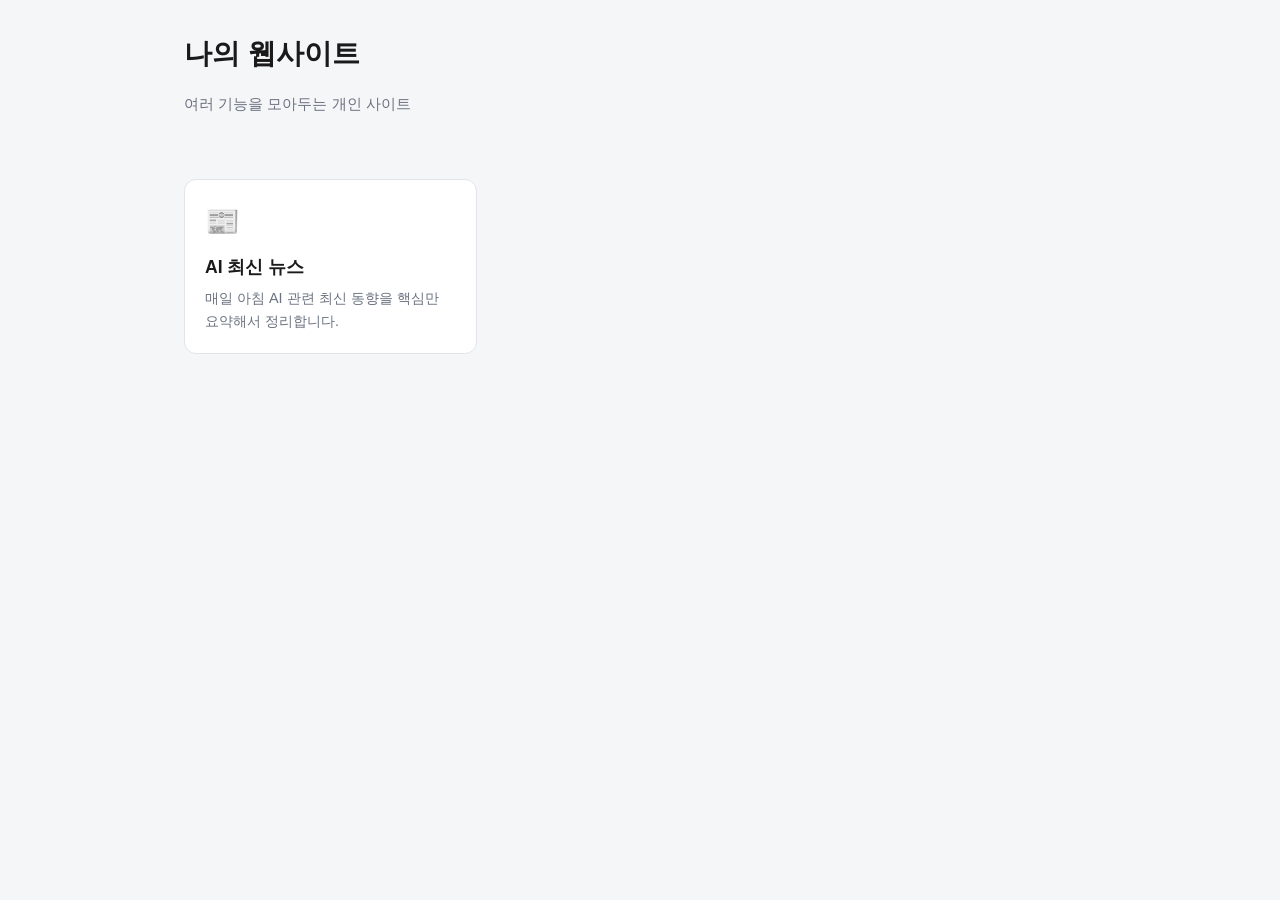
<file: index.html>
<!doctype html>
<html lang="ko">
<head>
  <meta charset="utf-8" />
  <meta name="viewport" content="width=device-width, initial-scale=1" />
  <title>나의 웹사이트</title>
  <link rel="stylesheet" href="styles.css" />
</head>
<body>
  <header class="site-header">
    <h1>나의 웹사이트</h1>
    <p class="subtitle">여러 기능을 모아두는 개인 사이트</p>
  </header>
  <main>
    <div class="card-grid">
      <a class="card" href="news/index.html">
        <div class="card-icon">📰</div>
        <h2>AI 최신 뉴스</h2>
        <p>매일 아침 AI 관련 최신 동향을 핵심만 요약해서 정리합니다.</p>
      </a>
    </div>
  </main>
</body>
</html>
</file>
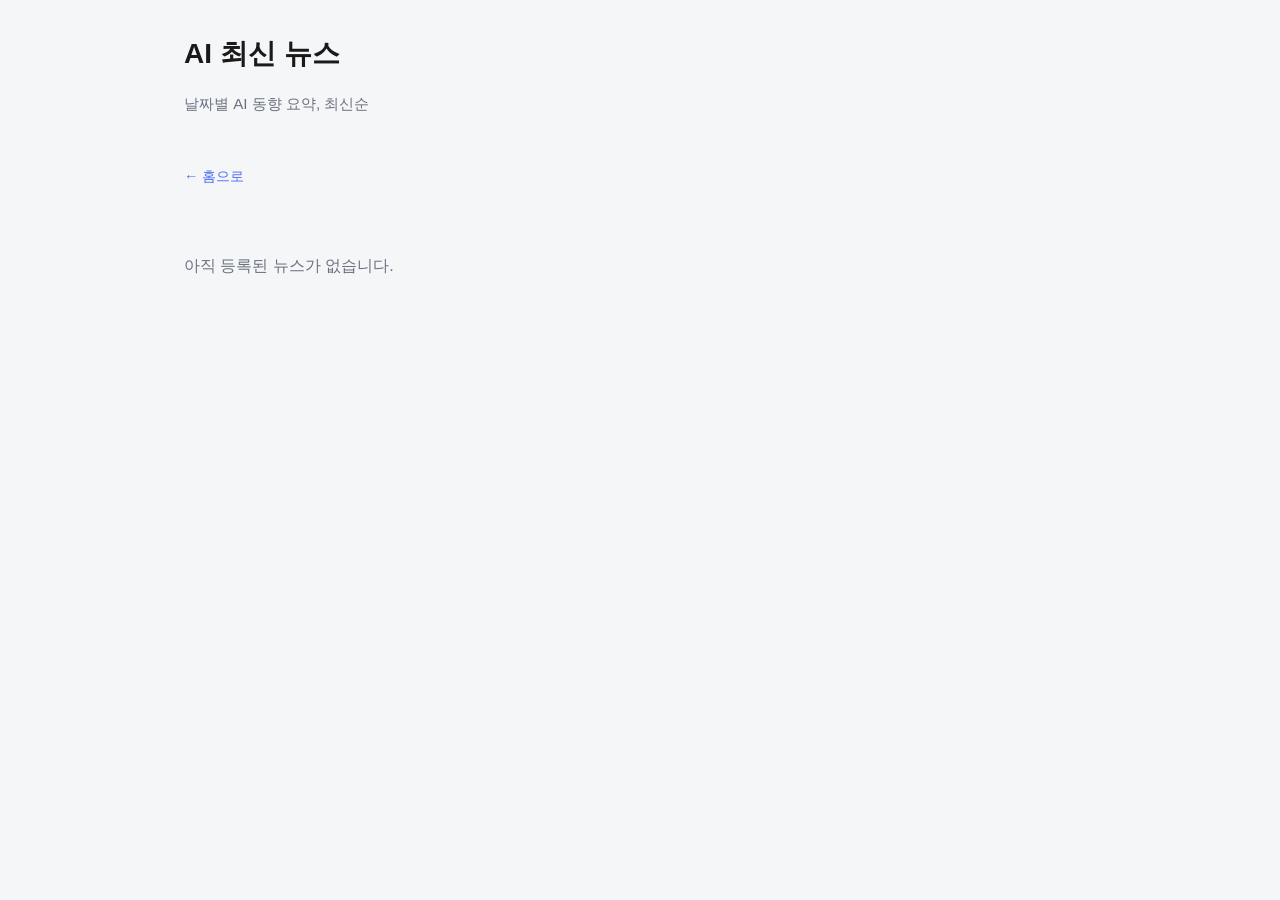
<file: news/index.html>
<!doctype html>
<html lang="ko">
<head>
  <meta charset="utf-8" />
  <meta name="viewport" content="width=device-width, initial-scale=1" />
  <title>AI 최신 뉴스</title>
  <link rel="stylesheet" href="../styles.css" />
</head>
<body>
  <header class="site-header">
    <h1>AI 최신 뉴스</h1>
    <p class="subtitle">날짜별 AI 동향 요약, 최신순</p>
  </header>
  <main>
    <a class="back-link" href="../index.html">&larr; 홈으로</a>
    <p class="news-empty">아직 등록된 뉴스가 없습니다.</p>
  </main>
</body>
</html>
</file>
<file: styles.css>
:root {
  color-scheme: light dark;
  --bg: #f5f6f8;
  --fg: #1a1a1a;
  --card-bg: #ffffff;
  --card-border: #e2e4e8;
  --accent: #4f6df5;
  --muted: #6b7280;
}

@media (prefers-color-scheme: dark) {
  :root {
    --bg: #14161a;
    --fg: #eaebef;
    --card-bg: #1e2126;
    --card-border: #2b2f36;
    --accent: #8ea2ff;
    --muted: #9aa0ab;
  }
}

* {
  box-sizing: border-box;
}

body {
  margin: 0;
  font-family: -apple-system, BlinkMacSystemFont, "Segoe UI", Pretendard, sans-serif;
  background: var(--bg);
  color: var(--fg);
  line-height: 1.6;
}

header.site-header {
  padding: 2rem 1.5rem 1rem;
  max-width: 960px;
  margin: 0 auto;
}

header.site-header h1 {
  margin: 0 0 0.25rem;
  font-size: 1.75rem;
}

header.site-header .subtitle {
  color: var(--muted);
  font-size: 0.95rem;
}

main {
  max-width: 960px;
  margin: 0 auto;
  padding: 1rem 1.5rem 3rem;
}

a {
  color: inherit;
  text-decoration: none;
}

.card-grid {
  display: grid;
  grid-template-columns: repeat(auto-fill, minmax(220px, 1fr));
  gap: 1rem;
  margin-top: 1rem;
}

.card {
  display: block;
  background: var(--card-bg);
  border: 1px solid var(--card-border);
  border-radius: 12px;
  padding: 1.25rem;
  transition: transform 0.15s ease, box-shadow 0.15s ease;
}

.card:hover {
  transform: translateY(-2px);
  box-shadow: 0 8px 20px rgba(0, 0, 0, 0.08);
}

.card .card-icon {
  font-size: 1.75rem;
  margin-bottom: 0.5rem;
}

.card h2 {
  margin: 0 0 0.35rem;
  font-size: 1.1rem;
}

.card p {
  margin: 0;
  color: var(--muted);
  font-size: 0.9rem;
}

.back-link {
  display: inline-block;
  margin-bottom: 1rem;
  color: var(--accent);
  font-size: 0.9rem;
}

.news-list {
  list-style: none;
  padding: 0;
  margin: 0;
  display: flex;
  flex-direction: column;
  gap: 0.75rem;
}

.news-list li a {
  display: block;
  background: var(--card-bg);
  border: 1px solid var(--card-border);
  border-radius: 10px;
  padding: 1rem 1.25rem;
}

.news-list li a:hover {
  border-color: var(--accent);
}

.news-list .news-date {
  font-size: 0.8rem;
  color: var(--muted);
}

.news-list .news-title {
  font-size: 1.05rem;
  margin-top: 0.15rem;
}

.news-empty {
  color: var(--muted);
  padding: 2rem 0;
}

article.news-detail {
  background: var(--card-bg);
  border: 1px solid var(--card-border);
  border-radius: 12px;
  padding: 1.5rem 1.75rem;
}

article.news-detail h1 {
  margin-top: 0;
  font-size: 1.4rem;
}

article.news-detail a {
  color: var(--accent);
  text-decoration: underline;
}
</file>
